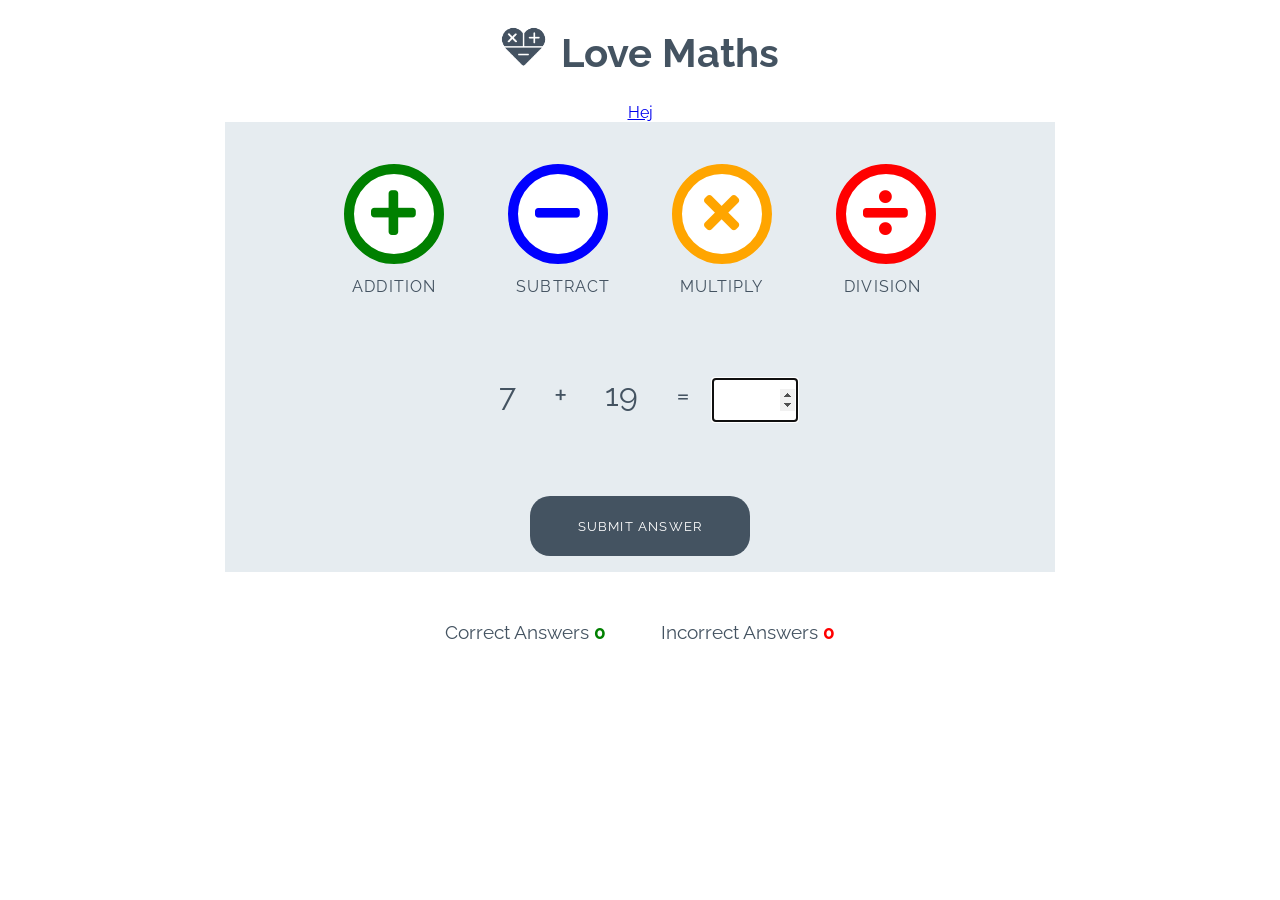
<file: index.html>
<!DOCTYPE html>
<html lang="en">

<head>
    <meta charset="UTF-8">
    <meta name="viewport" content="width=device-width, initial-scale=1.0">

    <!-- font awesome and google fonts -->
    <link rel="stylesheet" href="https://use.fontawesome.com/releases/v5.7.2/css/all.css"
        integrity="sha384-fnmOCqbTlWIlj8LyTjo7mOUStjsKC4pOpQbqyi7RrhN7udi9RwhKkMHpvLbHG9Sr" crossorigin="anonymous">
    <link href="https://fonts.googleapis.com/css?family=Raleway%7CRighteous" rel="stylesheet">

    <link rel="stylesheet" href="assets/css/style.css">
    <title>Document</title>
</head>

<body>
    <h1 class="heading">
        <img class="logo" src="assets/images/logo.png" alt="logo"> Love Maths
    </h1>
<a href=indext.html>Hej</a>
    <div class="game-area">
        <div class="controls-area">
            <button data-type="addition" class="btn btn--big btn--green">
                <i class="fas fa-plus"></i>
            </button>
            <button data-type="subtract" class="btn btn--big btn--blue">
                <i class="fas fa-minus"></i>
            </button>
            <button data-type="multiply" class="btn btn--big btn--orange">
                <i class="fas fa-times"></i>
            </button>
            <button data-type="division" class="btn btn--big btn--red">
                <i class="fas fa-divide"></i>
            </button>
        </div>
        <div class="question-area">
            <span id="operand1">0</span>
            <span id="operator">x</span>
            <span id="operand2">0</span>
            <span>=</span>
            <p class="answer-message">Enter Answer:</p>
            <input id="answer-box" type="number">
        </div>
        <button data-type="submit" class="btn btn--gray">Submit Answer</button>
    </div>

    <div class="score-area">
        <p class="scores">Correct Answers <span id="score">0</span></p>
        <p class="scores">Incorrect Answers <span id="incorrect">0</span></p>
    </div>

    <script src="assets/js/script.js"></script>
</body>

</html>
</file>
<file: assets/css/style.css>
/* --------- Global style */

body {
    background-color: white;
    font-family: "Raleway", sans-serif;
    color: #445361;
    text-align: center;
}

/* --------- Heading */

.heading {
    text-align: center;
    font-size: 2.5rem;
}

.logo {
    height: 40px;
    padding-right: 5px;
}

/* --------- Game layout */

.game-area {
    background-color: #E6ECF0;
    box-sizing: border-box;
    width: 85%;
    height: 65vh;
    max-height: 450px;
    max-width: 830px;
    margin-left: auto;
    margin-right: auto;
    padding: 1%;
}

.question-area {
    width: 50%;
    font-size: 2rem;
    margin: auto;
    padding: 50px 0;
}

.question-area span {
    padding: 0 15px;
}

.score-area {
    margin: 5px auto;
    width: 60%;
    font-size: 1.2rem;
}

.controls-area {
    width: 85%;
    margin: 30px auto;
}

#score {
    color: green;
    font-weight: bold;
}

#incorrect {
    color: red;
    font-weight: bold;
}

.answer-message {
    display: none;
    font-size: 1rem;
}

#answer-box {
    border: none;
    color: #445361;
    display: inline-block;
    height: 40px;
    width: 80px;
    font-size: 1.2rem;
}

.scores {
    display: inline-block;
    padding: 25px;
}

/* --------- Buttons */

.btn {
    width: 220px;
    height: 60px;
    font-family: "Raleway", sans-serif;
    text-transform: uppercase;
    letter-spacing: 1.2px;
    color: white;
}

.btn:focus {
    outline: none;
}

.btn--big {
    padding-top: 10px;
    border-radius: 50%;
    background-color: white;
    border: 10px solid;
    width: 100px;
    height: 100px;
    font-size: 3.2rem;
    margin: 0 30px;
    transition: all 0.5s;
}

.btn--big::after{
    content: attr(data-type);
    font-size: 1rem;
    color: #445361;
    position: relative;
    left: -0.5em;
}

.btn--blue {
    border-color: blue;
    color: blue;
}

.btn--blue:active,
.btn--blue:hover {
    background-color: darkblue;
    color: white;
}

.btn--orange {
    border-color: orange;
    color: orange;
}

.btn--orange:active,
.btn--orange:hover {
    background-color: darkorange;
    color: white;
}

.btn--red {
    border-color: red;
    color: red;
}

.btn--red:active,
.btn--red:hover {
    background-color: darkred;
    color: white;
}

.btn--green {
    border-color: green;
    color: green;
}

.btn--green:active,
.btn--green:hover {
    background-color: darkgreen;
    color: white;
}

.btn--gray {
    margin-top: 25px;
    background-color: #445361;
    border: 1px transparent;
    border-radius: 20px;
}

.btn--gray:active,
.btn--gray:hover {
    background-color: #0d1013;
}

/* --------- Media queries */

@media (max-width: 414px) {
    .controls-area {
        width: 100%;
    }

    .btn--big {
        margin: 0 10px;
        padding: 5px;
        border: 5px solid;
        width: 50px;
        height: 50px;
        font-size: 1.5rem;
    }

    .btn--big::after {
        font-size: 0.6rem;
        left: -0.7rem;
    }

    .question-area {
        padding: 10% 0;
        width: 100%;
    }

    .question-area span {
        padding: 0;
    }

    .answer-message {
        display: block;
    }

    #answer-box {
        display: block;
        margin: 0 auto;
    }
    .btn--gray {
        margin-top: 0;
    }

    .score-area {
        width: 100%;
    }

    .scores {
        margin: 0.5em auto;
        display: block;
        padding: 5px;
    }

    .heading {
        font-size: 2rem;
    }
}

@media (max-width: 320px) {
    .game-area {
        height: 70vh;
    }

    .controls-area {
        width: 75%;
        margin: 10px auto;
    }

    .btn--big {
        margin: 10px 10px;
    }
    .question-area {
        padding: 10px 0;
    }

}
</file>
